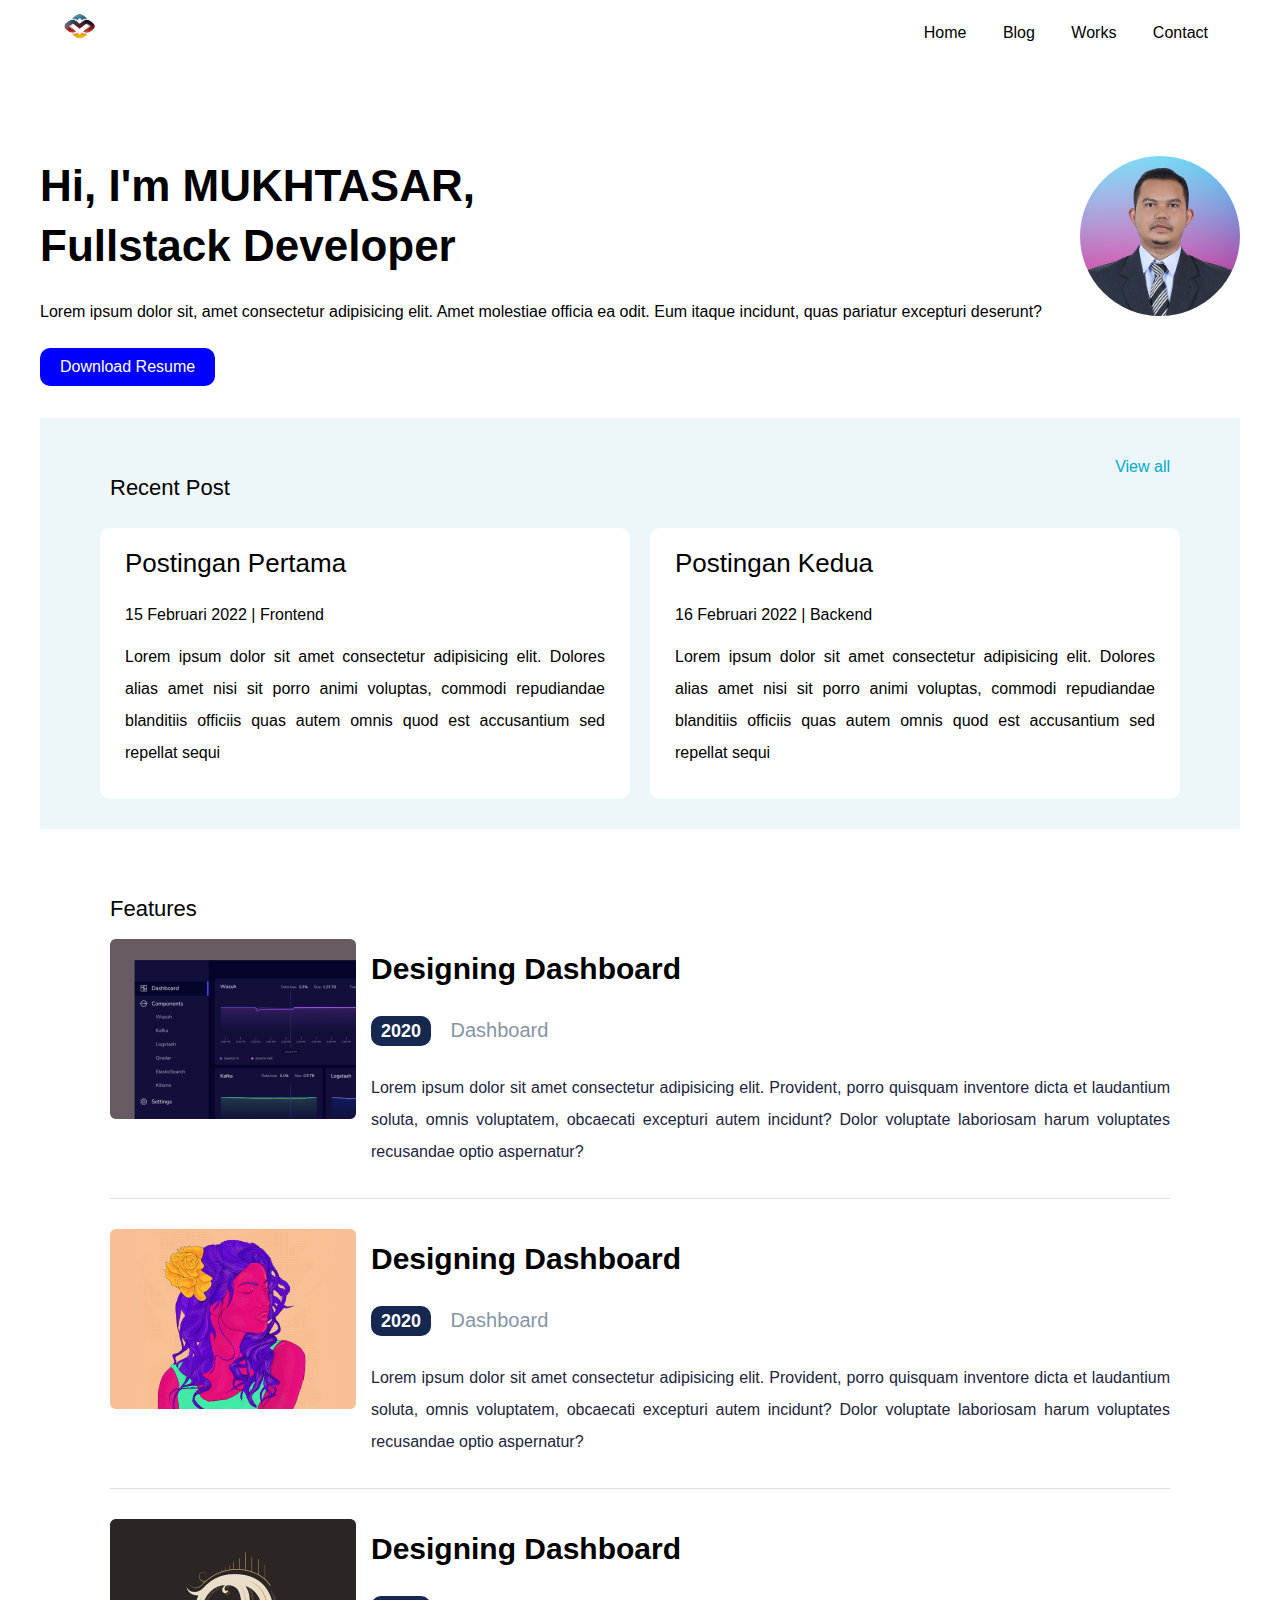
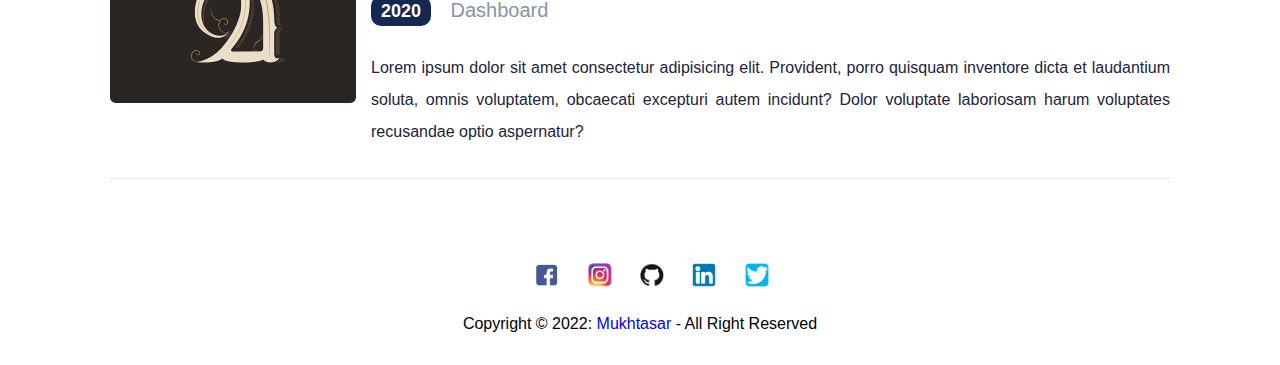
<file: index.html>
<!DOCTYPE html>
<html lang="en">
	<head>
		<title>Mukhtasar | Portofolio</title>
		<meta charset="UTF-8" />
		<meta name="viewport" content="width=device-width, initial-scale=1" />
		<link rel="icon" type="image/png" href="img/brand.png" />
		<link href="css/style.css" rel="stylesheet" />
	</head>
	<body>
		<div class="container">
			<header>
				<div class="navbar">
					<div class="navbar-brand">
						<a href="#" class="navbar-brand">
							<img src="img/brand.png" alt="" width="40" height="32" class="" />
							<!-- <span>MUKHTASAR</span> -->
						</a>
					</div>
					<div class="navbar-menu">
						<ul>
							<li>
								<a href="#" aria-current="page">Home</a>
							</li>
							<li>
								<a href="#blog">Blog</a>
							</li>
							<li>
								<a href="#works">Works</a>
							</li>
							<li>
								<a href="#contact">Contact</a>
							</li>
						</ul>
					</div>
				</div>
			</header>

			<main>
				<div class="hero">
					<div class="hero-text">
						<h1>
							Hi, I'm MUKHTASAR, <br />
							Fullstack Developer
						</h1>
						<h4>Lorem ipsum dolor sit, amet consectetur adipisicing elit. Amet molestiae officia ea odit. Eum itaque incidunt, quas pariatur excepturi deserunt?</h4>
						<button>Download Resume</button>
					</div>
					<div class="hero-img">
						<img src="img/profil.jpg" alt="" />
					</div>
				</div>

				<div class="post" id="blog">
					<div class="post-head">
						<h3>Recent Post</h3>
						<a href="#">View all</a>
					</div>
					<div class="post-body">
						<div class="post-body-detail">
							<h2>Postingan Pertama</h2>
							<div class="post-body-info"><span>15 Februari 2022 | </span><span>Frontend</span></div>
							<p>Lorem ipsum dolor sit amet consectetur adipisicing elit. Dolores alias amet nisi sit porro animi voluptas, commodi repudiandae blanditiis officiis quas autem omnis quod est accusantium sed repellat sequi</p>
						</div>
						<div class="post-body-detail">
							<h2>Postingan Kedua</h2>
							<div class="post-body-info"><span>16 Februari 2022 | </span><span>Backend</span></div>
							<p>Lorem ipsum dolor sit amet consectetur adipisicing elit. Dolores alias amet nisi sit porro animi voluptas, commodi repudiandae blanditiis officiis quas autem omnis quod est accusantium sed repellat sequi</p>
						</div>
					</div>
				</div>

				<div class="feature" id="works">
					<h3>Features</h3>
					<div class="feature-detail">
						<div class="feature-detail-img">
							<img src="img/fitur1.png" alt="" />
						</div>
						<div class="feature-detail-text">
							<h2>Designing Dashboard</h2>
							<label>2020</label>
							<label>Dashboard</label>
							<p>
								Lorem ipsum dolor sit amet consectetur adipisicing elit. Provident, porro quisquam inventore dicta et laudantium soluta, omnis voluptatem, obcaecati excepturi autem incidunt? Dolor voluptate laboriosam harum
								voluptates recusandae optio aspernatur?
							</p>
						</div>
					</div>
					<div class="feature-detail">
						<div class="feature-detail-img">
							<img src="img/fitur2.png" alt="" />
						</div>
						<div class="feature-detail-text">
							<h2>Designing Dashboard</h2>
							<label>2020</label>
							<label>Dashboard</label>
							<p>
								Lorem ipsum dolor sit amet consectetur adipisicing elit. Provident, porro quisquam inventore dicta et laudantium soluta, omnis voluptatem, obcaecati excepturi autem incidunt? Dolor voluptate laboriosam harum
								voluptates recusandae optio aspernatur?
							</p>
						</div>
					</div>
					<div class="feature-detail">
						<div class="feature-detail-img">
							<img src="img/fitur3.png" alt="" />
						</div>
						<div class="feature-detail-text">
							<h2>Designing Dashboard</h2>
							<label>2020</label>
							<label>Dashboard</label>
							<p>
								Lorem ipsum dolor sit amet consectetur adipisicing elit. Provident, porro quisquam inventore dicta et laudantium soluta, omnis voluptatem, obcaecati excepturi autem incidunt? Dolor voluptate laboriosam harum
								voluptates recusandae optio aspernatur?
							</p>
						</div>
					</div>
				</div>
			</main>

			<footer>
				<div class="footer">
					<div class="footer-social">
						<a href="https://facebook.com/mukhtasar93" target="_blank"><img src="img/facebook.png" alt="" /></a>
						<a href="https://instagram.com/mukhtasar93" target="_blank"><img src="img/instagram.png" alt="" /></a>
						<a href="https://github.com/" target="_blank"><img src="img/github.png" alt="" /></a>
						<a href="https://linkedin.com/in/mukhtasar93" target="_blank"><img src="img/linkedin.png" alt="" /></a>
						<a href="https://twitter.com/mukhtasar93" target="_blank"><img src="img/twitter.png" alt="" /></a>
					</div>
					<div class="footer-copy">
						<p>Copyright &copy; 2022: <a href="#">Mukhtasar</a> - All Right Reserved</p>
					</div>
				</div>
			</footer>
		</div>
	</body>
</html>
</file>
<file: css/style.css>
* {
	font-family: Arial, Helvetica, sans-serif;
	margin: 0;
	padding: 0;
}

/* Container */
.container {
	width: 1200px;
	margin: auto;
}

/* Navbar Menu */
.navbar {
	font-size: 16px;
	display: flex;
	text-decoration: none;
	justify-content: space-between;
}

.navbar-brand {
	text-decoration: none;
	padding: 10px;
}

/* .navbar-brand span {
	color: #142850;
	font-size: 24px;
	padding: 10px;
	margin-top: -20px;
} */

.navbar-brand a {
	color: blueviolet;
	font-weight: bold;
}

.navbar-menu a:hover {
	color: blue;
}

ul {
	margin-top: 24px;
}

ul li {
	display: inline;
	margin-right: 32px;
}
ul li a {
	color: black;
	text-decoration: none;
	text-align: end;
}

/* Hero */
.hero {
	display: flex;
	justify-content: space-around;
	margin-top: 100px;
}

.hero-text {
	width: 100%;
}

.hero-text h1,
.hero-text h4 {
	margin-bottom: 20px;
}

.hero-text h1 {
	font-size: 44px;
	font-weight: bold;
	line-height: 60px;
}

.hero-text h4 {
	font-size: 16px;
	font-weight: 300;
	text-align: justify;
	line-height: 32px;
}

.hero-text button {
	font-size: 16px;
	color: #ffffff;
	background-color: blue;
	padding: 10px 20px;
	border: none;
	border-radius: 10px;
	cursor: pointer;
	margin-bottom: 32px;
}

.hero-text button:hover {
	background-color: blueviolet;
}

.hero-img img {
	width: 160px;
	height: 160px;
	border-radius: 50%;
}

/* Posts */
.post {
	background-color: #edf7fa;
	display: flex;
	flex-direction: column;
	padding: 30px 60px;
}

.post-head {
	display: flex;
	justify-content: space-between;
	padding: 10px;
}

.post-head h3,
.feature h3 {
	font-size: 22px;
	font-weight: 500;
	line-height: 60px;
}

.post-head a {
	font-size: 16px;
	color: #00abcc;
	text-decoration: none;
	margin-bottom: 10px;
}

.post-head a:hover {
	color: blueviolet;
}

.post-body {
	display: flex;
	gap: 20px;
}

.post-body-detail {
	background-color: #ffffff;
	padding: 20px 25px;
	border-radius: 10px;
	/* line-height: 24px; */
}

.post-body-detail h2 {
	font-size: 26px;
	font-weight: 500;
	margin-bottom: 20px;
}

.post-body-info,
.post-body-detail p {
	font-size: 16px;
	text-align: justify;
	margin-bottom: 10px;
	line-height: 32px;
}

/* Features */
.feature {
	padding: 30px 70px;
	margin-top: 20px;
}

.feature-detail {
	display: flex;
	gap: 15px;
	margin-bottom: 30px;
	padding-bottom: 30px;
	border-bottom: 1px solid #e0e0e0;
}

.feature-detail-text h2 {
	font-size: 30px;
	line-height: 60px;
	font-weight: bold;
	margin-bottom: 20px;
}

.feature-detail label:first-of-type {
	background-color: #142850;
	color: #ffffff;
	font-size: 18px;
	font-weight: 600;
	padding: 5px 10px;
	border-radius: 10px;
	margin-right: 15px;
}

.feature-detail label {
	color: #8695a4;
	font-size: 20px;
}

.feature-detail p {
	margin-top: 30px;
	font-size: 16px;
	color: #21243d;
	line-height: 32px;
	text-align: justify;
}

/* Footer */
.footer {
	text-align: center;
}

.footer-social img {
	width: 24px;
	height: 24px;
	margin: 24px 0 24px 24px;
}

.footer-copy p {
	margin-bottom: 32px;
}

.footer-copy a {
	text-decoration: none;
	color: blue;
}

.footer-copy a:hover {
	color: blueviolet;
}

@media only screen and (max-width: 600px) {
	.container {
		width: 100%;
		/* margin: auto; */
	}

	.hero {
		display: flex;
		flex-direction: column-reverse;
		margin-top: 100px;
		align-items: center;
	}

	.hero-text h1 {
		text-align: center;
		font-size: 32px;
		font-weight: bold;
		line-height: 40px;
	}

	.hero-text h4 {
		font-size: 16px;
		padding: 4px;
		font-weight: 300;
		text-align: center;
		line-height: 32px;
	}

	.hero-text button {
		justify-content: center;
	}

	.post {
		padding: 15px 35px;
	}

	.post-body {
		display: flex;
		flex-direction: column;
	}

	.feature-detail {
		display: flex;
		flex-direction: column;
	}

	.feature-detail-img img {
		width: 100%;
	}
}
</file>
